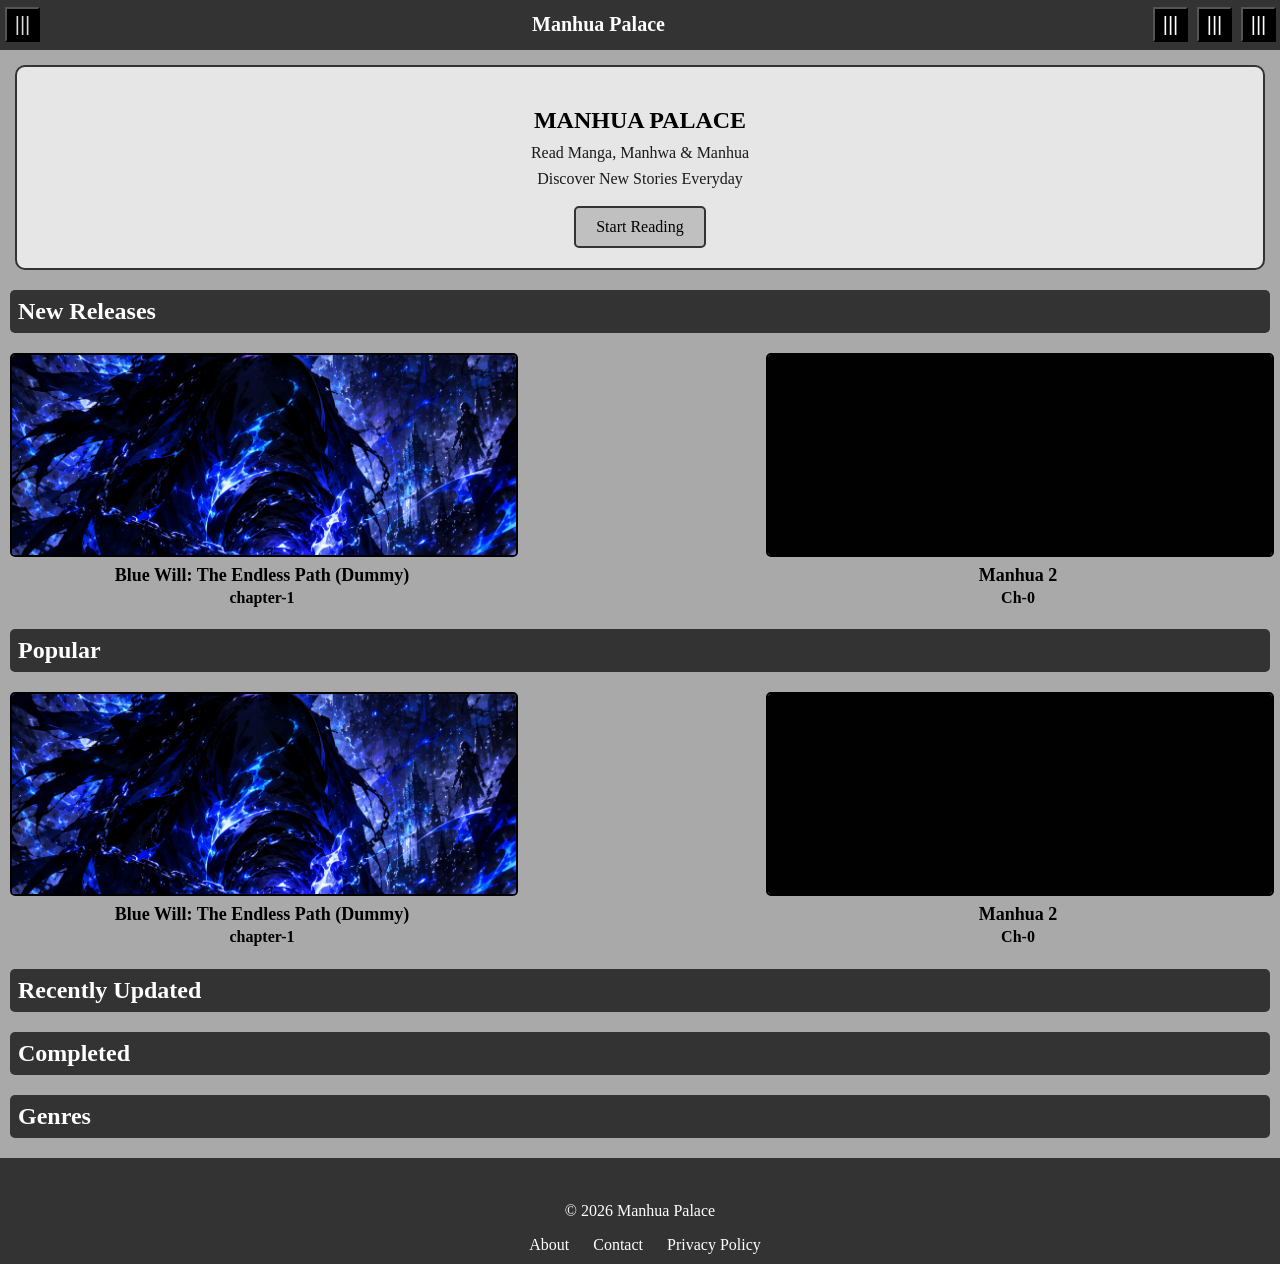
<file: index.html>
<!DOCTYPE html>
<html lang="en">
<head>
    <meta charset="UTF-8">
    <meta name="viewport" content="width=device-width, initial-scale=1.0">
    <title>Manhua Palace</title>
    <link rel="stylesheet" href="style.css">
</head>
<body>

<header>
 <button id="header_btn">|||</button>
  <a href="index.html"><h1>Manhua Palace</h1></a>
<div class="right-buttons">
  <button id="search-btn">|||</button>
  <button id="notification-btn">|||</button>
  <button id="profile-btn">|||</button>
  </div>
</header>

<div id="sidebar">
  <a href="#"><b>Home</b></a>
  <a href="#"><b>Libary</b></a>
  <a href="#"><b>Genres</b></a>
  <a href="#"><b>Settings</b></a>
</div>
<main>

<section class="welcome-box">
    <h2>MANHUA PALACE</h2>

    <p>Read Manga, Manhwa & Manhua</p>

    <p>Discover New Stories Everyday</p>

    <a href="filter.html"
    class="start-btn">
    Start Reading
    </a>
</section>


<section class="new-releases">
    <h2>New Releases</h2>
    
<div class="home-container">

<div class="home-card">
<img src="BlueWill.png" class="home-img">
<a href="details.html" class="detail-btn"><h3>Blue Will: The Endless Path (Dummy)</h3></a>
<a href="reader.html" class="reader-btn"><p><b>chapter-1</b></p></a>
</div>

<div class="home-card">
<img src="Dark.jpg" class="home-img">
<h3>Manhua 2</h3>
<p><b>Ch-0</b></p>
</div>

</div>

</section>


<section class="popular">

<h2>Popular</h2>

<div class="home-container">

<div class="home-card">
<img src="BlueWill.png" class="home-img">
<a href="details.html" class="detail-btn"><h3>Blue Will: The Endless Path (Dummy)</h3></a>
<a href="reader.html" class="reader-btn"><p><b>chapter-1</b></p></a>
</div>

<div class="home-card">
<img src="Dark.jpg" class="home-img">
<h3>Manhua 2</h3>
<p><b>Ch-0</b></p>
</div>

</div>

</section>


<section class="recently-updated">
    <h2>Recently Updated</h2>
</section>


<section class="completed">
    <h2>Completed</h2>
</section>


<section class="genres">
    <h2>Genres</h2>
</section>

</main>

<footer>
   <a href="index.html"><p>© 2026 Manhua Palace</p></a>

    <a href="#">About</a>
    <a href="#">Contact</a>
    <a href="#">Privacy Policy</a>
</footer>

<script src="script.js"></script>

</body>
</html>
</file>
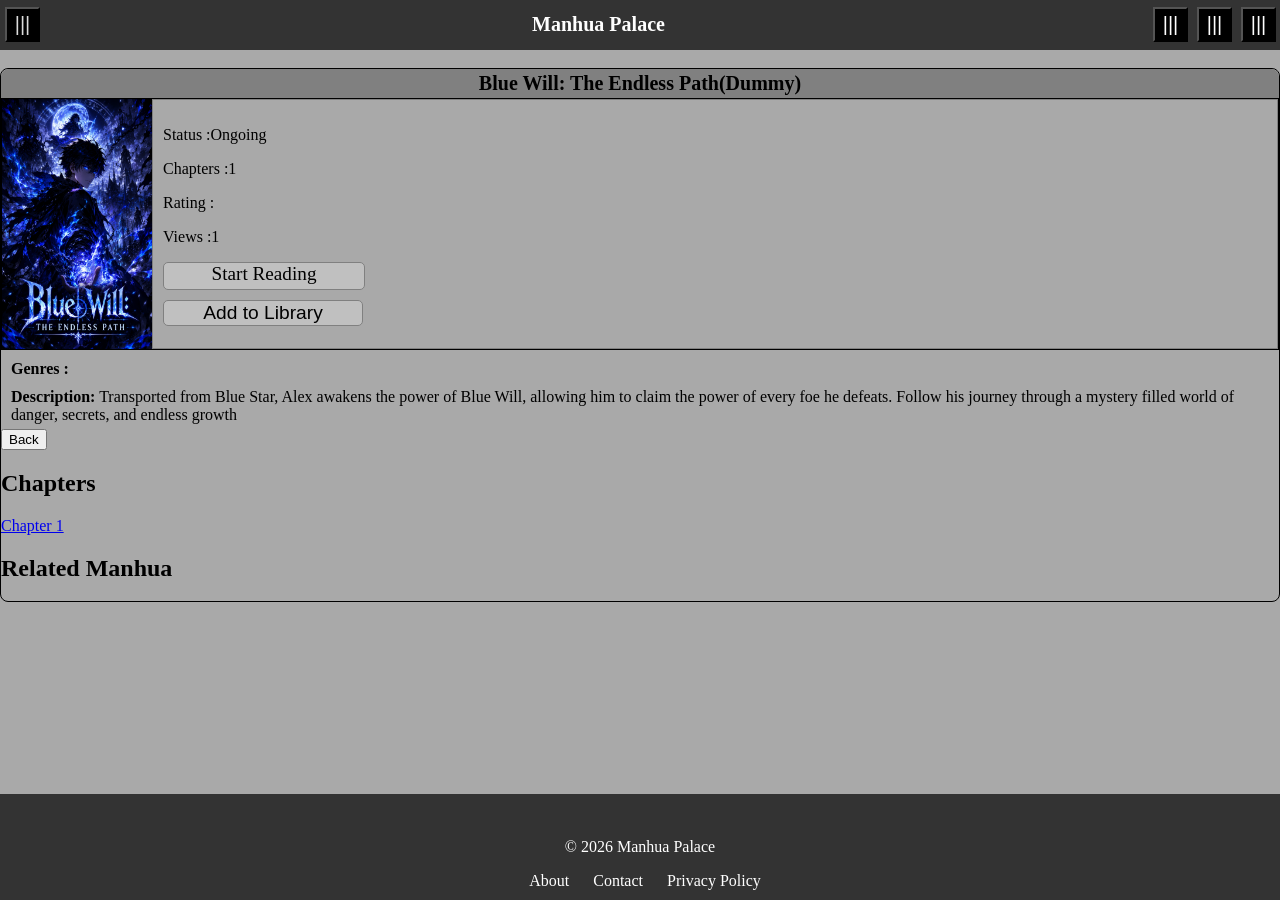
<file: details.html>
<!DOCTYPE html>
<html lang="en">
<head>
  <meta charset="UTF-8">
  <meta name="viewport" content="width=device-width, initial-scale=1.0">
  <title>Manhua Details</title>
  <link rel="stylesheet" href="style.css">
</head>

<body>

<header>
    <button id="header_btn">|||</button>
    <a href="index.html"><h1>Manhua Palace</h1> </a>
<div class="right-buttons">
  <button id="search-btn">|||</button>
  <button id="notification-btn">|||</button>
  <button id="profile-btn">|||</button>
  </div>
  </header>
  
  <div id="sidebar">
  <a href="#"><b>Home</b></a>
  <a href="#"><b>Libary</b></a>
  <a href="#"><b>Genres</b></a>
  <a href="#"><b>Settings</b></a>
</div>

<main>
<br>
  <div class="manhua-details">

    <h1 class="details-title">Blue Will: The Endless Path(Dummy)</h1>
<div class="manhua-details-flex">
    <img class="cover-image" src="BlueWill.png" alt="Cover Image">

    <div class="stats-box">
      <p>Status :Ongoing</p>
      <p>Chapters :1</p>
      <p>Rating :</p>
      <p>Views :1</p>
          <a href="reader.html" class="start-reading-btn">
      Start Reading</a>

    <button class="library-btn">
      Add to Library
    </button>
    </div>
</div>
    <div class="genres">
      Genres :
    </div>

    <div class="description">
     <b> Description:</b> Transported from Blue Star, Alex awakens the power of Blue Will, allowing him to claim the power of every foe he defeats. Follow his journey through a mystery filled world of danger, secrets, and endless growth
    </div>



    <button class="back-btn">
      Back
    </button>

    <div class="chapter-list">

      <h2>Chapters</h2>

      <a href="reader.html">Chapter 1</a>
      <a href="#"></a>
      <a href="#"></a>

    </div>

    <div class="related-manhua">

      <h2>Related Manhua</h2>

    </div>

  </div>

</main>

<footer>
   <a href="index.html"><p>© 2026 Manhua Palace</p></a>
    <a href="#">About</a>
    <a href="#">Contact</a>
    <a href="#">Privacy Policy</a>
</footer>

<script src="script.js"></script>

</body>
</html>
</file>
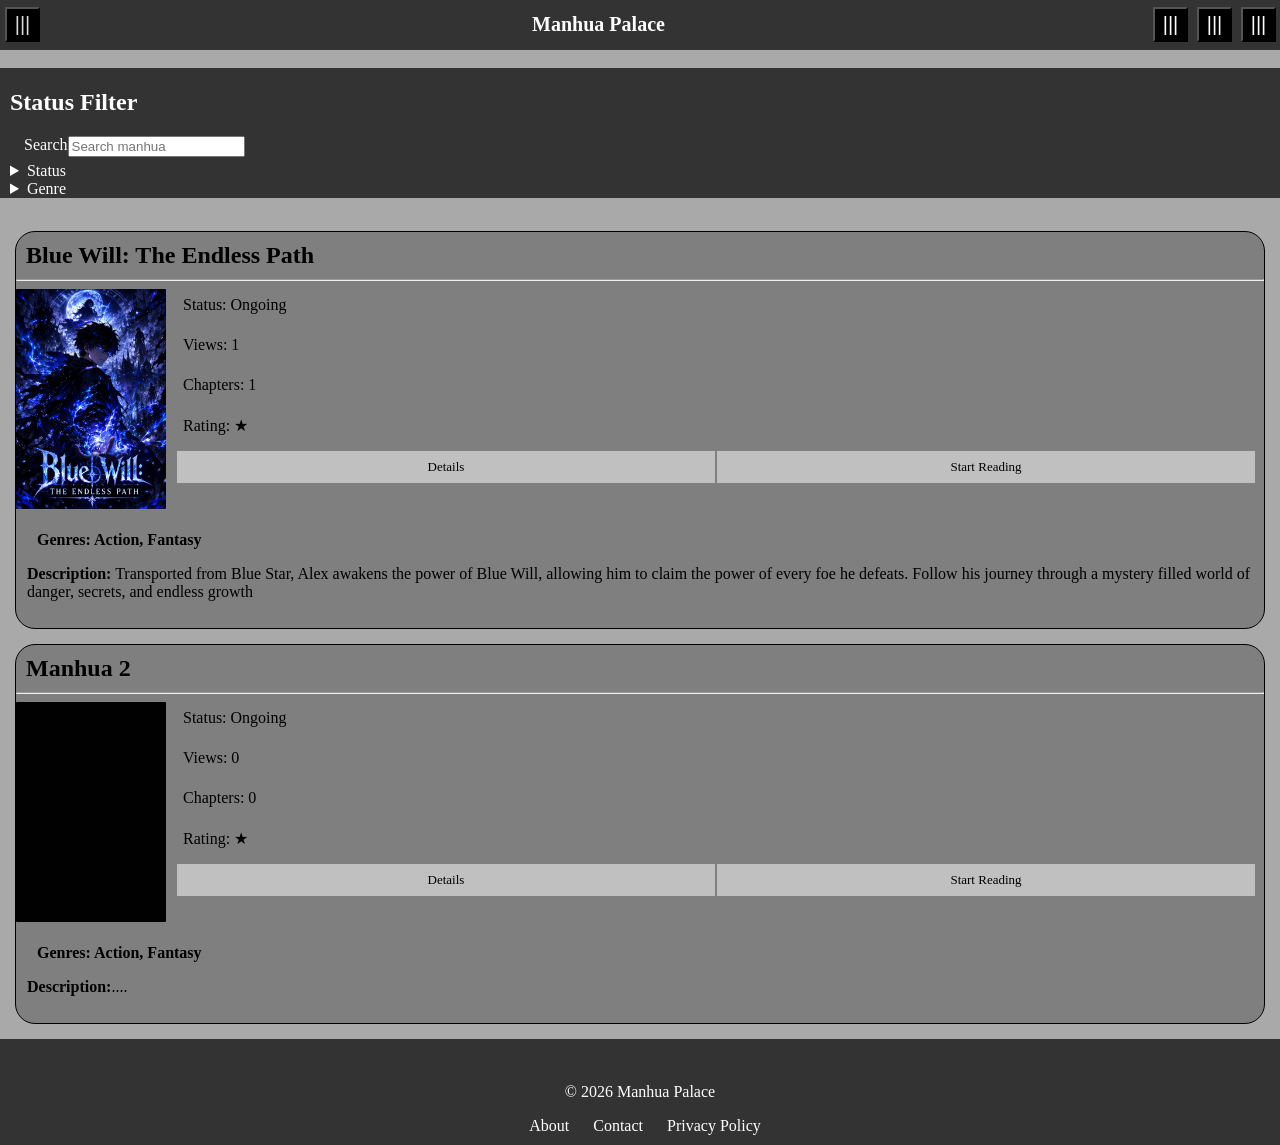
<file: filter.html>
<!DOCTYPE html>
<html lang="en">
<head>
  <meta charset="UTF-8">
  <meta name="viewport" content="width=device-width, initial-scale=1.0">
  <title>Manhua Palace</title>
  <link rel="stylesheet" href="style.css">
</head>

<body>
<header>
  <button id="header_btn">|||</button>
  <a href="index.html"><h1>Manhua Palace</h1></a>
<div class="right-buttons">
  <button id="search-btn">|||</button>
  <button id="notification-btn">|||</button>
  <button id="profile-btn">|||</button>
  </div>
  </header>
  
  <div id="sidebar">
  <a href="#"><b>Home</b></a>
  <a href="#"><b>Library</b></a>
  <a href="#"><b>Genre</b></a>
  <a href="#"><b>Settings</b></a>
</div>
<br>
<div id="status-filter">
  <h2>Status Filter</h2>
  
  <div class="Search">
  <summary>Search</summary>
  <input type="text" placeholder="Search manhua">
  </div>
  

  
  <details>
    <summary>Status</summary>
  <input type="checkbox" id="Completed" class="status-checkbox">
  <label for="Completed">Completed</label>
  <br>
    <input type="checkbox" id="Ongoing" class="status-checkbox">
  <label for="Ongoing">Ongoing</label>
  <br>
    <input type="checkbox" id="Hitas" class="status-checkbox">
  <label for="Hitas">Hitas</label>
  <br>
    <input type="checkbox" id="Cancelled" class="status-checkbox">
  <label for="Cancelled">Cancelled</label>
  <br>
  </details>
  
  <details id="genre-class">
  <summary>Genre</summary>
  
  <button class="genre-btn" id="Fantasy-btn">○</button> Fantasy<br>
  <button class="genre-btn" id="Action-btn">○</button> Action<br>
  <button class="genre-btn" id="Romance-btn">○</button> Romance<br>
</details>
</div>
<br>
<main>
 <div id="novel-list">
   <!-- Novel 1 -->
<div class="novel-card">
  <h2 class="novel-title">Blue Will: The Endless Path</h2>
  <hr>
  <div class="novel-top">
    <img class="img-placeholder"
         src="BlueWill.png"
         alt="Cover">

    <div class="novel-info">
    <div class="stat-box">Status: Ongoing</div>
    <div class="stat-box">Views: 1 </div>
    <div class="stat-box">Chapters: 1</div>
    <div class="stat-box">Rating: ★ </div>
     <div class="button-box"><a href="details.html" class="details-btn"> Details</a>
      <a href="reader.html" class="details-btn"> Start Reading</a>
      </div>
    </div>
    </div>
    <div class="main-bottom">
      <div class="genres">
        Genres: Action, Fantasy</div>
      <p><b>Description:</b> Transported from Blue Star, Alex awakens the power of Blue Will, allowing him to claim the power of every foe he defeats. Follow his journey through a mystery filled world of danger, secrets, and endless growth</p>
     
      </div>
</div>

<!-- Novel 2 -->
<div class="novel-card">
  <h2 class="novel-title"> Manhua 2 </h2>
  <hr>
  <div class="novel-top">
    <img class="img-placeholder"
         src="Dark.jpg"
         alt="Cover">

    <div class="novel-info">
    <div class="stat-box">Status: Ongoing</div>
    <div class="stat-box">Views: 0</div>
    <div class="stat-box">Chapters: 0</div>
    <div class="stat-box">Rating: ★</div>
     <div class="button-box"><a href="#" class="details-btn"> Details</a>
      <a href="#" class="details-btn"> Start Reading</a>
      </div>
    </div>
    </div>
    <div class="main-bottom">
      <div class="genres">
        Genres: Action, Fantasy</div>
      <p><b>Description:</b>.... </p>
     
      </div>
</div>
   
   
   
 </div> 
</main>


<footer>
     <a href="index.html"><p>© 2026 Manhua Palace</p></a>
    <a href="#">About</a>
    <a href="#">Contact</a>
    <a href="#">Privacy Policy</a>
</footer>

  <script src="script.js"></script>
</body>

</html>
</file>
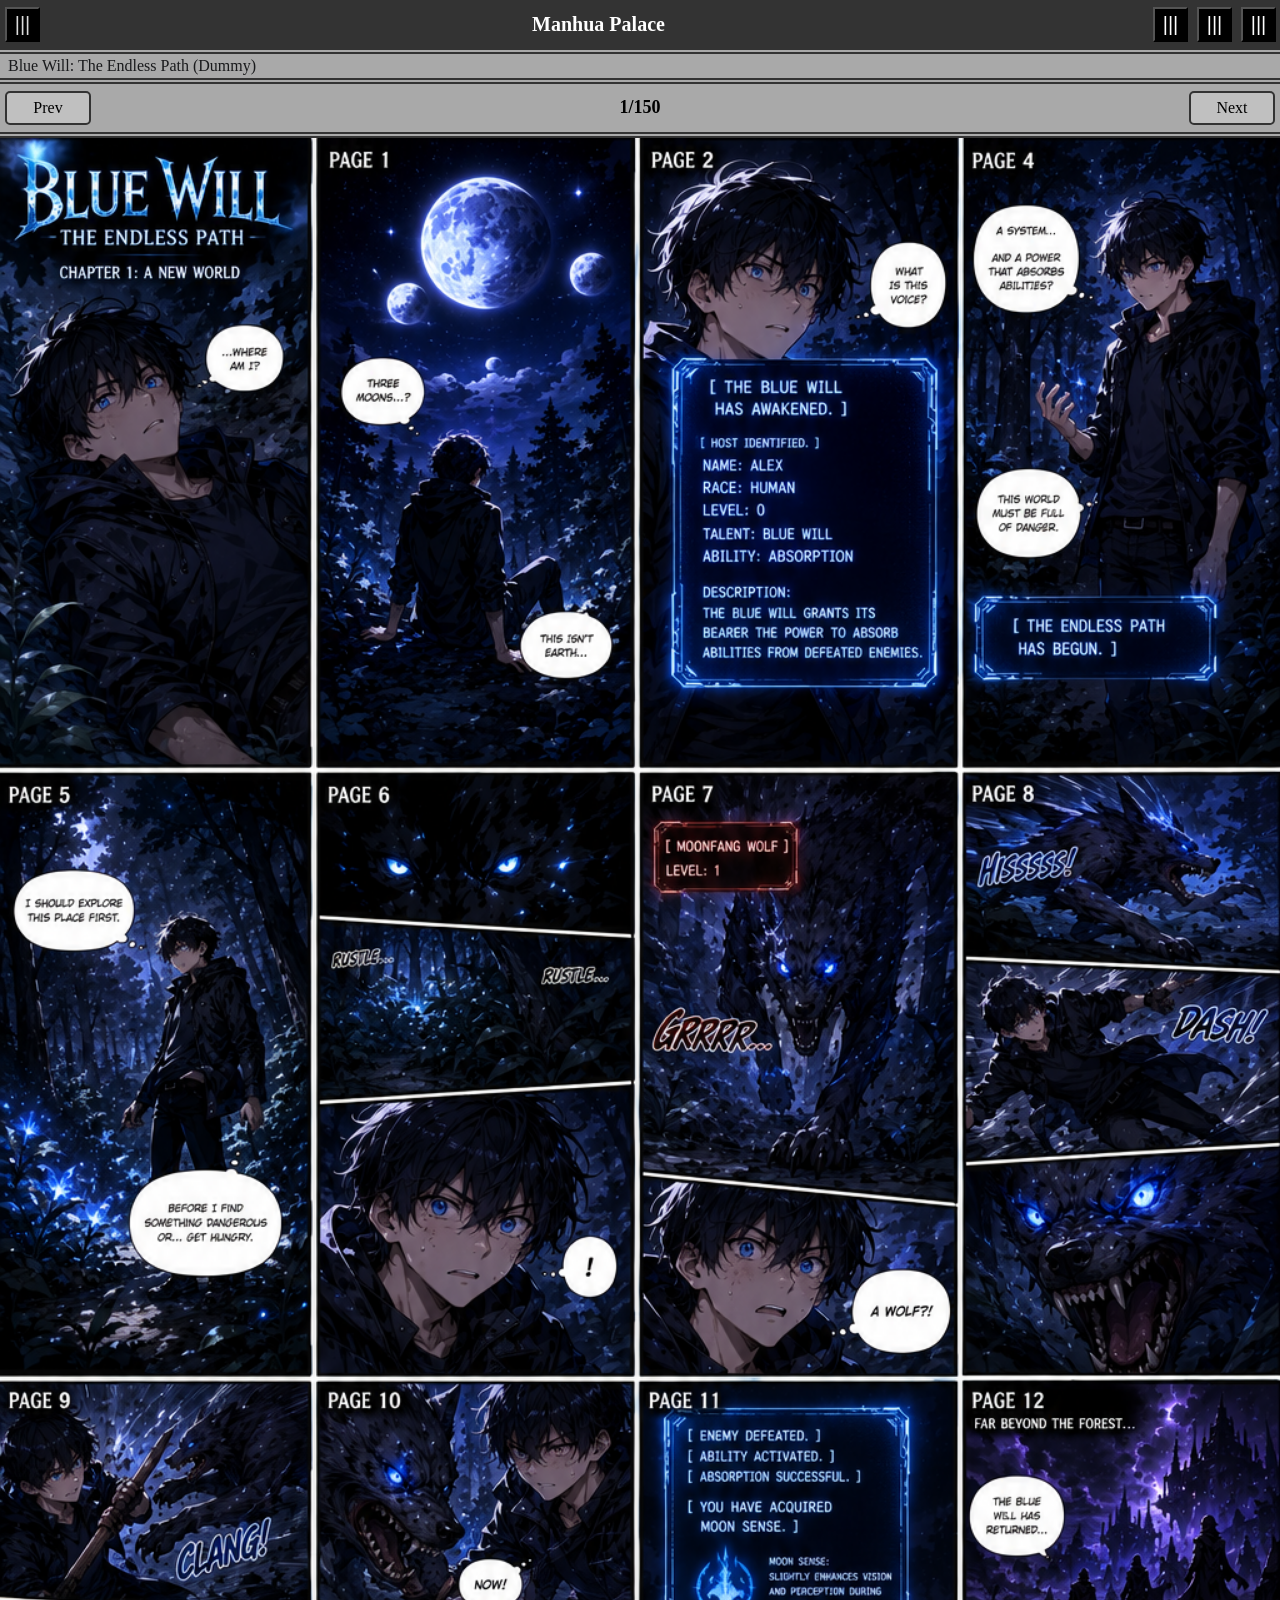
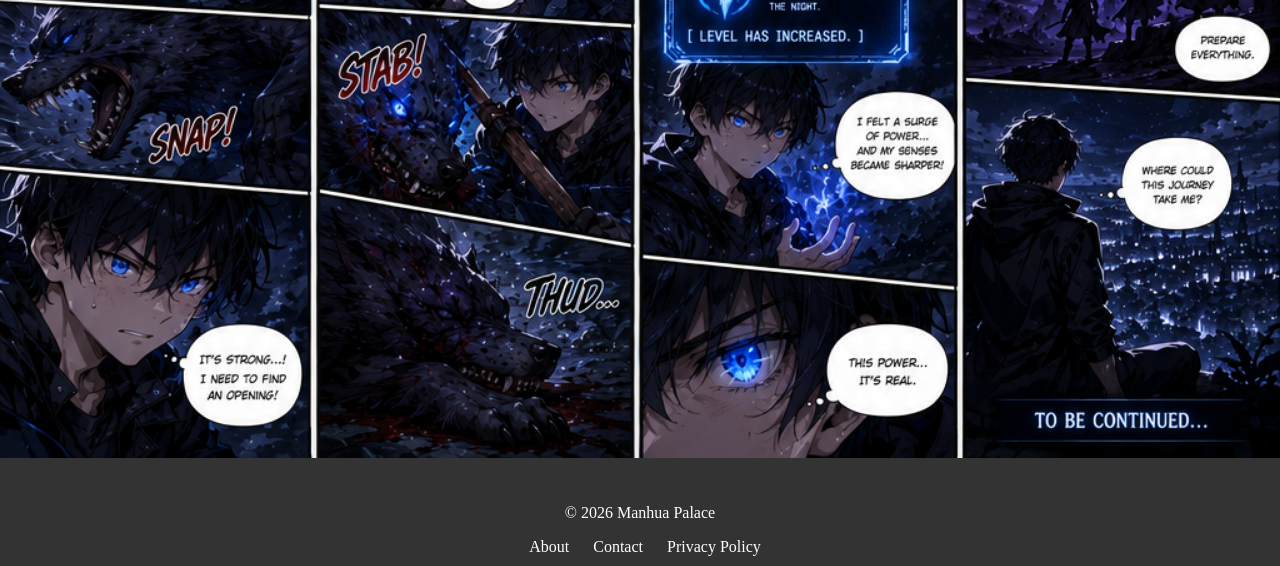
<file: reader.html>
<!DOCTYPE html>
<html lang="en">

<head>
  <meta charset="UTF-8">
  <meta name="viewport" content="width=device-width, initial-scale=1.0">
  <title>Page Name</title>
  <link rel="stylesheet" href="style.css">
</head>

<body>

<header>
 <button id="header_btn">|||</button>
  <a href="index.html"><h1>Manhua Palace</h1></a>
<div class="right-buttons">
  <button id="search-btn">|||</button>
  <button id="notification-btn">|||</button>
  <button id="profile-btn">|||</button>
  </div>
</header>

<div id="sidebar">
  <a href="#"><b>Home</b></a>
  <a href="#"><b>Libary</b></a>
  <a href="#"><b>Genres</b></a>
  <a href="#"><b>Settings</b></a>
</div>


<main>
<div class="reader-manhua"><a href="details.html">Blue Will: The Endless Path (Dummy)</a>
</div>
<div class="chapter-nav">
  <a href="#">Prev</a>
  <span>1/150</span>
  <a href="#">Next</a>
</div>

<div class="reader-content">
 <img class="reader-img" src="page_01.png" alt="error">
</div>
  





</main>

<footer>
   <a href="index.html"><p>© 2026 Manhua Palace</p></a>

    <a href="#">About</a>
    <a href="#">Contact</a>
    <a href="#">Privacy Policy</a>
</footer>

<script src="script.js"></script>

</body>
</html>
</file>
<file: style.css>
*{
  -webkit-tap-highlight-color: transparent;
}
html{
  height:100%;
}


header {
  display:flex;
  align-items: center;
  background-color: #333333;
  margin:0;
  padding:0;
}
header a{
    flex:1;
    text-align:center;
    text-decoration:none;
    color:white;
}

/*index.html*/

.welcome-box{
    text-align:center;
    background-color:#E6E6E6;
    border:2px solid #333333;
    border-radius:10px;
    margin:15px;
    padding:20px;
}

.welcome-box h2{
    color:black;
    margin-bottom:10px;
}

.welcome-box p{
    margin:8px 0;
    color:#191A1C;
}

.start-btn{
    display:inline-block;
    text-decoration:none;
    background-color:silver;
    color:black;
    border:2px solid #333333;
    border-radius:5px;
    padding:10px 20px;
    margin-top:10px;
}

.start-btn:hover{
    background-color:#BDBDBD;
}

.new-releases,
.popular,
.recently-updated,
.completed,
.genres{
    margin:10px;
}

.new-releases h2,
.popular h2,
.recently-updated h2,
.completed h2,
.genres h2{
    background-color:#333333;
    color:white;
    padding:8px;
    border-radius:5px;
}

.genre-box{
    display:flex;
    flex-wrap:wrap;
    gap:8px;
    margin-top:10px;
}

.genre-btn{
    padding:8px 12px;
    background-color:silver;
    border:1px solid #333333;
    border-radius:5px;
}

.genre-btn:hover{
    background-color:#BDBDBD;
}

/* popular flash card*/
.home-container{
    display:flex;
    flex-wrap:wrap;
    justify-content:space-between;
    gap:5px;
    margin-top:10px;
}

.home-card{
    width:40%;
    text-align:center;
}

.home-img{
    width:100%;
    height:200px;
    object-fit:cover;
    border:2px solid black;
    border-radius:5px;
}

.home-card h3{
    margin:4px 0 0;
    font-size:18px;
}

.home-card p{
    margin:3px 0;
    font-size:16px;
}

.detail-btn,
.reader-btn{
  text-decoration:none;
  color:black;
}










/*filter.html*/
main{
  flex:1;
}
body{
  min-height:100vh;
  display:flex;
  flex-direction:column;
  background-color: darkgrey;
  padding:0;
  margin:0;
}
.right-buttons{
    display:flex;
    margin-left:auto;
    gap:5px;
}

#header_btn{
  font-size: 20px;
  margin-left: 5px;
  padding:2px;
  width:35px;
  height:35px;
  text-align: center;
  background-color: black;
  color:#DCDCDC;
}
h1{
  color:white;
  font-size:20px;
  text-align:center;
  margin-left:4px;
}
#search-btn,
#profile-btn,
#notification-btn{
  text-align:right;
  margin-right:4px;
  padding:2px;
  font-size:20px;
  width:35px;
  height:35px;
  text-align: center;
  background-color: black;
  color:white;
}

#sidebar {
  position: fixed;
  top: 0;
  left: -300px;
  width: 300px;
  height: 100%;
  background-color: #333;
  transition: left 0.3s;
}
#sidebar.show {
  left: 0;
}
#sidebar a {
  display: block;
  background-color: #555555;
  color: white;
  padding: 12px;
  margin: 8px;
  text-decoration: none;
  text-align: center;
  font-size:20px;
}
#status-filter{
  display:block;
  background-color:#333333;
  color:white;
  padding-left:10px;
  padding-top:1px;
}

.Search{
  display:flex;
  margin-right:1px;
  padding-left:14px;
  padding-bottom:5px;
}
.status-checkbox{
  background-color:#555555;
  padding:12px;
  color:white;
  margin: 5px;
  text-decoration: none;
  font-size:20px;
}
.genre-btn{
  padding:2px;
  margin:1px;
  background-color:white;
  
}

.novel-card{
    border:1px solid black;
    margin:15px;
    border-radius:20px;
    background-color: #7F7F7F;
}
.novel-title{
    margin:10px;
}

.novel-top{
    display:flex;
    align-items:flex-start;
    border-bottom:1px solid grey;
}
.img-placeholder{
    width:150px;
    height:220px;
    border-radius:1px;
    object-fit:cover;
}
.novel-info{
    flex:1;
    padding-left:10px;
}
.stat-box{
    border:1px solid gray;
    border-radius:400px;
    padding:6px;
    margin-bottom:8px;
    margin-right:8px;
}
.genres{
    margin-top:10px;
    font-weight:bold;
}
.novel-info p{
    margin-top:10px;
}

.button-box{
display:flex;
margin-bottom:8px;
margin-right:8px;
}

.details-btn,
.reading-btn{
    flex:1;
    padding:8px;
    font-size:13px;
    text-decoration:none;
    text-align:center;
    background-color:silver;
    color:black;
    border:1px solid grey;
}
.details-btn:hover,
.reading-btn:hover{
background-color:#BDBDBD;
}

.novel-info button{
    margin-top:10px;
    padding:8px 12px;
}
.main-bottom{
 padding:10px;
 margin:1px;
}

footer{
    background:#333333;
    color:white;
    text-align:center;
    padding:10px;
}
footer a{
    color:white;
    text-decoration:none;
    margin:0 10px;
}
footer a:hover{
    text-decoration:underline;
}

/*For details.html*/
.manhua-details{
  border: 1px solid black;
  border-radius:8px;
}
.details-title{
  color:black;
  background-color:grey ;
  margin:auto;
  padding:3px 0;
  text-align: Center;
  border-top-left-radius:8px;
  border-top-right-radius:8px;
}
.manhua-details-flex{
    display:flex;
    border:1px solid black;
}
.cover-image{
    width:150px;
    height:250px;
    display:block;
}
.stats-box{
    flex:1;
    border:1px solid gray;
    padding:10px;
    margin:0;
}

.start-reading-btn,
.library-btn{
    text-align:center;
    text-decoration:none;
    display:block;
    width:200px;
    height:26px;
    margin-top:10px;
    font-size:120%;
    background-color:silver;
    color:black;
    border:1px solid gray;
    border-radius:5px;
}

/*For reader.html*/
.reader-manhua{
  border-block: 2px solid #333333;
  margin:2px 0;
}
div.reader-manhua > a{
    display:flex;
    align-items:center;
    text-decoration:none;
    color:#191A1C;
    padding:3px 0 3px 8px;
}

.description{
  padding-left:10px;
  padding-bottom:5px;
}


.chapter-nav{
    display:flex;
    justify-content:space-between;
    align-items:center;
    margin:10px;
    border-block:2px solid #333333;
    margin:2px 0;
    padding:7px 0;
}
.chapter-nav a{
    text-decoration:none;
    background-color:silver;
    color:black;
    border:2px solid #333333;
    border-radius:5px;
    min-width:70px;
    padding:6px;
    text-align:center;
    margin:0 5px;
}
.chapter-nav span{
    font-size:18px;
    font-weight:bold;
}
.chapter-nav a:hover{
    background-color:#BDBDBD;
}
.reader-content{
  
  border-block:2px solid #333333;

  height:auto;
}

.reader-img{
  display:block;
  margin:auto;
  width:100%;
  height:auto;
}
</file>
